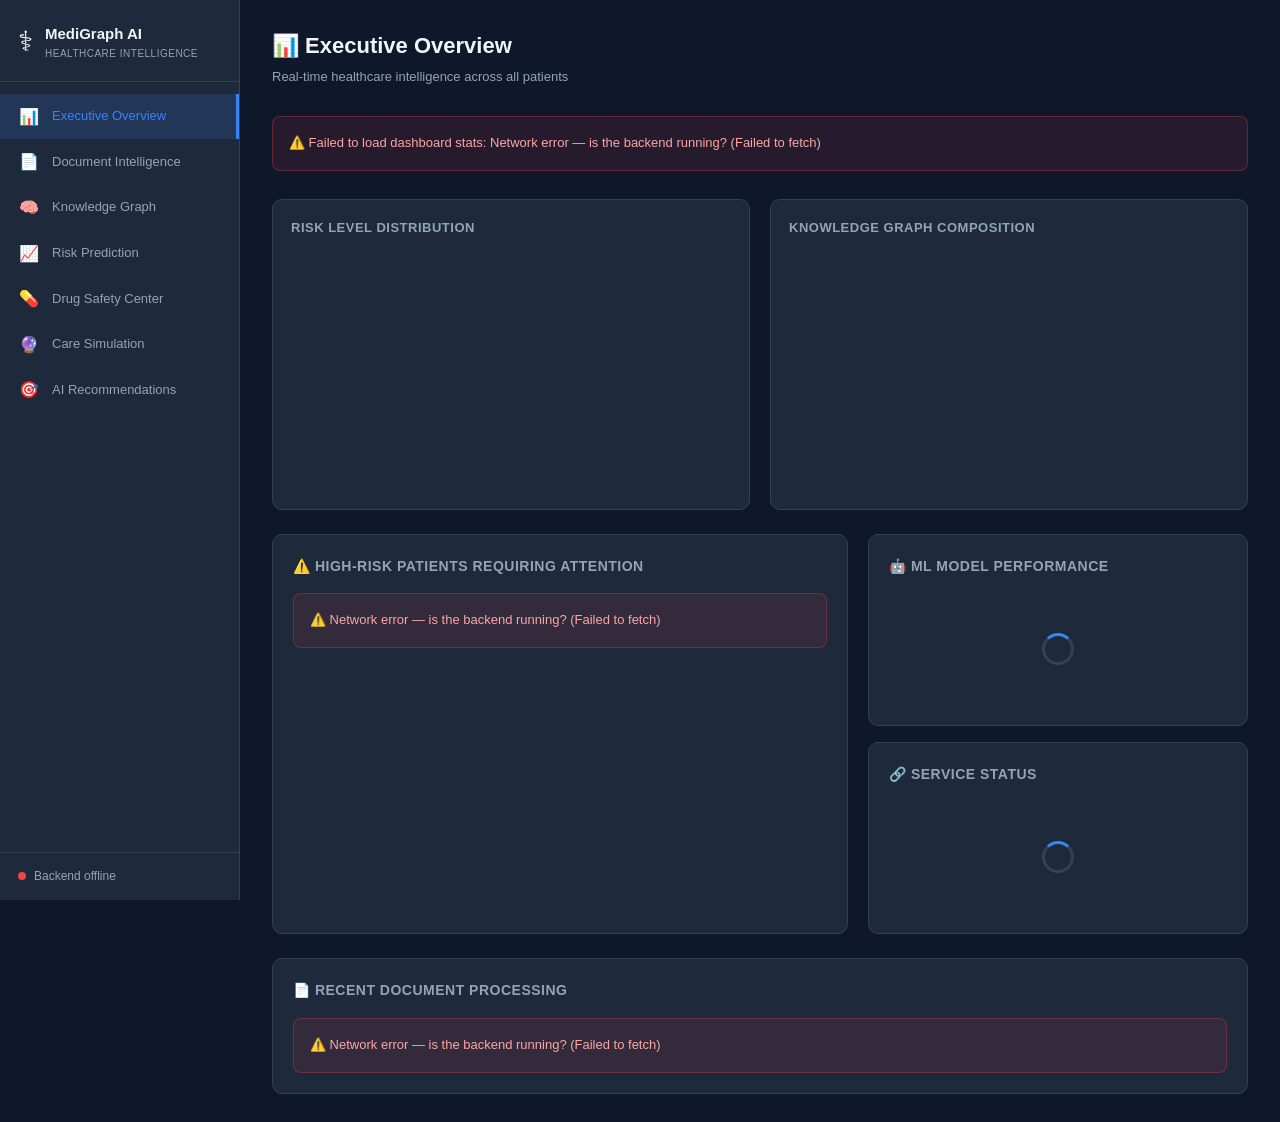
<file: frontend/index.html>
<!DOCTYPE html>
<html lang="en">
<head>
  <meta charset="UTF-8" />
  <meta name="viewport" content="width=device-width, initial-scale=1.0" />
  <title>MediGraph AI — Executive Overview</title>
  <link rel="stylesheet" href="assets/style.css" />
  <script src="https://cdn.plot.ly/plotly-2.27.0.min.js"></script>
</head>
<body>
<div class="app">
  <div id="sidebar"></div>
  <main class="main">

    <!-- Header -->
    <div class="page-header">
      <div class="page-title">📊 Executive Overview</div>
      <div class="page-sub">Real-time healthcare intelligence across all patients</div>
    </div>

    <!-- KPI Cards -->
    <div class="kpi-grid" id="kpi-grid">
      <div class="loader-wrap"><div class="spinner"></div></div>
    </div>

    <!-- Charts Row -->
    <div class="grid-2 mb-24">
      <div class="chart-box">
        <div class="chart-title">Risk Level Distribution</div>
        <div class="chart-inner" id="risk-donut"></div>
      </div>
      <div class="chart-box">
        <div class="chart-title">Knowledge Graph Composition</div>
        <div class="chart-inner" id="kg-bars"></div>
      </div>
    </div>

    <!-- High Risk Patients + Model Metrics -->
    <div class="grid-main-aside">
      <!-- High risk patients table -->
      <div class="card">
        <div class="card-title">⚠️ High-Risk Patients Requiring Attention</div>
        <div id="high-risk-table">
          <div class="loader-wrap"><div class="spinner"></div></div>
        </div>
      </div>

      <!-- System status + model metrics -->
      <div style="display:flex;flex-direction:column;gap:16px">
        <div class="card">
          <div class="card-title">🤖 ML Model Performance</div>
          <div id="model-metrics-box">
            <div class="loader-wrap"><div class="spinner"></div></div>
          </div>
        </div>
        <div class="card">
          <div class="card-title">🔗 Service Status</div>
          <div id="service-status">
            <div class="loader-wrap"><div class="spinner"></div></div>
          </div>
        </div>
      </div>
    </div>

    <!-- Recent Documents -->
    <div class="card mt-24">
      <div class="card-title">📄 Recent Document Processing</div>
      <div id="recent-docs-table"></div>
    </div>

  </main>
</div>

<script src="utils/api.js"></script>
<script src="utils/helpers.js"></script>
<script src="utils/charts.js"></script>
<script src="components/sidebar.js"></script>
<script>
  Sidebar.init("overview");

  async function loadOverview() {
    // 1. Dashboard stats
    try {
      const res  = await API.dashboardStats();
      const data = res.data || {};

      // KPI Cards
      setHTML("kpi-grid", `
        ${kpiCard("👥", "Total Patients",       data.total_patients     || 0, "Registered in system",    "#3B82F6")}
        ${kpiCard("⚠️", "High Risk Patients",   data.high_risk_patients || 0, "HIGH + CRITICAL level",   "#EF4444")}
        ${kpiCard("📄", "Documents Processed",  data.documents_processed|| 0, "PDFs analysed",           "#10B981")}
        ${kpiCard("📊", "Avg Adherence Rate",   (data.avg_adherence_rate||0).toFixed(1)+"%","Across all patients", "#F59E0B")}
        ${kpiCard("🧠", "Graph Nodes",          (data.kg_nodes     || 0).toLocaleString(), "Neo4j knowledge graph", "#7C3AED")}
        ${kpiCard("🔗", "Relationships",        (data.kg_relationships||0).toLocaleString(),"Graph connections", "#0EA5E9")}
      `);

      // Risk donut
      if (data.risk_distribution && Object.keys(data.risk_distribution).length)
        Charts.renderRiskDonut("risk-donut", data.risk_distribution);
      else
        setHTML("risk-donut", `<p class="no-data">No risk data yet — predict risk for patients first</p>`);

      // KG node type bars
      if (data.kg_node_types && Object.keys(data.kg_node_types).length)
        Charts.renderNodeTypeBars("kg-bars", data.kg_node_types);
      else
        setHTML("kg-bars", `<p class="no-data">No graph data yet — upload documents to populate</p>`);

      // Model metrics
      const m = data.model_metrics || {};
      if (m.accuracy) {
        setHTML("model-metrics-box", `
          <div class="grid-2" style="gap:12px">
            ${metricItem("Accuracy",  m.accuracy,  "84%+ target")}
            ${metricItem("F1 Score",  m.f1_score,  "Balance score")}
            ${metricItem("ROC-AUC",   m.roc_auc,   "Discrimination")}
            ${metricItem("Precision", m.precision, "Positive rate")}
          </div>
          <div class="info-box mt-16">
            <b>CV F1:</b> ${m.cv_f1_mean} ± ${m.cv_f1_std} &nbsp;|&nbsp;
            <b>Train:</b> ${m.train_samples} &nbsp;|&nbsp;
            <b>Test:</b> ${m.test_samples}
          </div>
        `);
      } else {
        setHTML("model-metrics-box", `
          <p class="no-data" style="text-align:left">Model not trained yet</p>
          <div class="info-box"><b>Train the model:</b><br><code style="font-size:11px">python -m backend.ml.train_model</code></div>`);
      }

      // Risk trend indicator
      const trendIcon = data.risk_trend === "improving" ? "📉 Improving" : data.risk_trend === "worsening" ? "📈 Worsening" : "➡️ Stable";
      setHTML("service-status", `
        <div style="display:flex;flex-direction:column;gap:10px">
          ${serviceRow("MongoDB",   "✅", "#10B981")}
          ${serviceRow("Neo4j",     "✅", "#10B981")}
          ${serviceRow("Gemini API","✅", "#10B981")}
          ${serviceRow("XGBoost",   m.accuracy ? "✅ Trained" : "⚠️ Not trained", m.accuracy ? "#10B981" : "#F59E0B")}
          <hr class="divider" style="margin:8px 0">
          <div style="font-size:12px;color:var(--sub)">7-day risk trend: <b style="color:var(--text)">${trendIcon}</b></div>
        </div>
      `);

    } catch (err) {
      showError("kpi-grid", `Failed to load dashboard stats: ${err.message}`);
    }

    // 2. High-risk patients
    try {
      const res  = await API.highRiskPatients();
      const list = res.data?.patients || [];
      if (!list.length) {
        setHTML("high-risk-table", `<p class="no-data">No high-risk patients found</p>`);
      } else {
        const rows = list.map(p => [
          `<b>${p.name}</b><br><small class="text-muted">${p.patient_id}</small>`,
          `${p.age} yrs`,
          formatList(p.conditions || []),
          formatScore(p.risk_score),
          riskBadge(p.risk_level),
          formatDate(p.predicted_at),
          `<a class="btn btn-sm btn-outline" href="risk.html">View →</a>`,
        ]);
        setHTML("high-risk-table", `<div class="table-wrap">${buildTable(
          ["Patient","Age","Conditions","Risk Score","Level","Assessed","Action"], rows
        )}</div>`);
      }
    } catch (err) {
      showError("high-risk-table", err.message);
    }

    // 3. Recent documents
    try {
      const res  = await API.getRecentDocs(8);
      const docs = res.data?.documents || [];
      if (!docs.length) {
        setHTML("recent-docs-table", `<p class="no-data">No documents uploaded yet</p>`);
      } else {
        const rows = docs.map(d => [
          d.filename || "—",
          d.patient_id,
          d.document_type?.replace("_"," ") || "—",
          formatScore(d.risk_score),
          riskBadge(d.risk_level || "MODERATE"),
          formatDate(d.uploaded_at),
        ]);
        setHTML("recent-docs-table", `<div class="table-wrap">${buildTable(
          ["File","Patient","Type","Risk Score","Level","Uploaded"], rows
        )}</div>`);
      }
    } catch (err) {
      showError("recent-docs-table", err.message);
    }
  }

  function metricItem(label, val, hint) {
    return `<div style="text-align:center">
      <div style="font-size:22px;font-weight:800;color:var(--blue)">${val ? (val*100).toFixed(1)+"%" : "–"}</div>
      <div style="font-size:11px;font-weight:600;color:var(--sub)">${label}</div>
      <div style="font-size:10px;color:var(--muted)">${hint}</div>
    </div>`;
  }

  function serviceRow(label, status, color) {
    return `<div style="display:flex;justify-content:space-between;font-size:12px">
      <span style="color:var(--sub)">${label}</span>
      <span style="color:${color};font-weight:600">${status}</span>
    </div>`;
  }

  function formatList(arr) {
    if (!arr.length) return '<span class="text-muted">—</span>';
    return arr.slice(0,2).map(c=>`<span class="tag">${c}</span>`).join(" ")+(arr.length>2?` +${arr.length-2}`:"");
  }

  loadOverview();
</script>
</body>
</html>
</file>
<file: frontend/assets/style.css>
/* frontend/assets/style.css — MediGraph AI Dashboard Styles */

/* ── Reset & Variables ─────────────────────────────────────────────────────── */
*, *::before, *::after { box-sizing: border-box; margin: 0; padding: 0; }

:root {
  --bg:        #0F172A;
  --surface:   #1E293B;
  --surface2:  #253347;
  --border:    #334155;
  --text:      #F1F5F9;
  --sub:       #94A3B8;
  --muted:     #64748B;
  --blue:      #3B82F6;
  --green:     #10B981;
  --yellow:    #F59E0B;
  --red:       #EF4444;
  --purple:    #7C3AED;
  --accent:    #0EA5E9;
  --radius:    10px;
  --shadow:    0 4px 24px rgba(0,0,0,.35);
  --sidebar-w: 240px;
  --font:      "Inter", -apple-system, sans-serif;
}

html, body { height: 100%; }
body { font-family: var(--font); background: var(--bg); color: var(--text); font-size: 14px; line-height: 1.6; }
a { color: var(--blue); text-decoration: none; }
a:hover { text-decoration: underline; }
h1,h2,h3,h4 { font-weight: 600; line-height: 1.3; }

/* ── Layout ─────────────────────────────────────────────────────────────────── */
.app { display: flex; min-height: 100vh; }
.main { margin-left: var(--sidebar-w); flex: 1; padding: 28px 32px; max-width: calc(100vw - var(--sidebar-w)); overflow-x: hidden; }

/* ── Sidebar ────────────────────────────────────────────────────────────────── */
#sidebar { position: fixed; top: 0; left: 0; width: var(--sidebar-w); height: 100vh; background: var(--surface); border-right: 1px solid var(--border); display: flex; flex-direction: column; overflow-y: auto; z-index: 100; }
.sidebar-brand { display: flex; align-items: center; gap: 12px; padding: 20px 18px 16px; border-bottom: 1px solid var(--border); }
.brand-icon { font-size: 28px; }
.brand-name { font-size: 15px; font-weight: 700; color: var(--text); }
.brand-sub  { font-size: 10px; color: var(--sub); text-transform: uppercase; letter-spacing: .5px; }
.sidebar-nav { flex: 1; padding: 12px 0; }
.nav-item { display: flex; align-items: center; gap: 12px; padding: 10px 18px; color: var(--sub); font-size: 13px; font-weight: 500; transition: all .15s; cursor: pointer; }
.nav-item:hover  { background: var(--surface2); color: var(--text); text-decoration: none; }
.nav-item.active { background: rgba(59,130,246,.15); color: var(--blue); border-right: 3px solid var(--blue); }
.nav-icon { font-size: 16px; width: 22px; text-align: center; }
.sidebar-footer { padding: 14px 18px; border-top: 1px solid var(--border); display: flex; align-items: center; gap: 8px; font-size: 12px; color: var(--sub); }
.status-dot { width: 8px; height: 8px; border-radius: 50%; background: var(--muted); flex-shrink: 0; }
.status-dot.online   { background: var(--green); box-shadow: 0 0 6px var(--green); }
.status-dot.degraded { background: var(--yellow); }
.status-dot.offline  { background: var(--red); }

/* ── Page header ────────────────────────────────────────────────────────────── */
.page-header { margin-bottom: 28px; }
.page-title  { font-size: 22px; font-weight: 700; color: var(--text); display: flex; align-items: center; gap: 10px; }
.page-sub    { color: var(--sub); font-size: 13px; margin-top: 4px; }

/* ── Cards ───────────────────────────────────────────────────────────────────── */
.card { background: var(--surface); border: 1px solid var(--border); border-radius: var(--radius); padding: 20px; }
.card-title { font-size: 14px; font-weight: 600; color: var(--sub); text-transform: uppercase; letter-spacing: .5px; margin-bottom: 16px; }

/* ── KPI Cards ──────────────────────────────────────────────────────────────── */
.kpi-grid { display: grid; grid-template-columns: repeat(auto-fit, minmax(180px, 1fr)); gap: 16px; margin-bottom: 28px; }
.kpi-card { background: var(--surface); border: 1px solid var(--border); border-radius: var(--radius); padding: 18px 20px; display: flex; align-items: flex-start; gap: 14px; transition: border-color .2s; }
.kpi-card:hover { border-color: var(--blue); }
.kpi-icon  { font-size: 26px; margin-top: 2px; }
.kpi-value { font-size: 26px; font-weight: 700; line-height: 1.1; }
.kpi-label { font-size: 12px; color: var(--sub); margin-top: 2px; }
.kpi-sub   { font-size: 11px; color: var(--muted); margin-top: 4px; }

/* ── Grid layouts ────────────────────────────────────────────────────────────── */
.grid-2 { display: grid; grid-template-columns: 1fr 1fr; gap: 20px; }
.grid-3 { display: grid; grid-template-columns: 1fr 1fr 1fr; gap: 20px; }
.grid-main-aside { display: grid; grid-template-columns: 1fr 380px; gap: 20px; }
@media(max-width:1100px) { .grid-2,.grid-3,.grid-main-aside { grid-template-columns: 1fr; } }

/* ── Chart containers ────────────────────────────────────────────────────────── */
.chart-box { background: var(--surface); border: 1px solid var(--border); border-radius: var(--radius); padding: 18px; }
.chart-box .chart-title { font-size: 13px; font-weight: 600; color: var(--sub); text-transform: uppercase; letter-spacing:.5px; margin-bottom: 12px; }
.chart-inner { min-height: 240px; }

/* ── Badges ──────────────────────────────────────────────────────────────────── */
.badge { display: inline-block; padding: 2px 10px; border-radius: 20px; font-size: 11px; font-weight: 600; text-transform: uppercase; letter-spacing: .4px; }
.badge-low      { background: rgba(16,185,129,.15); color: #10B981; border: 1px solid rgba(16,185,129,.3); }
.badge-moderate { background: rgba(245,158,11,.15); color: #F59E0B; border: 1px solid rgba(245,158,11,.3); }
.badge-high     { background: rgba(239,68,68,.15);  color: #EF4444; border: 1px solid rgba(239,68,68,.3); }
.badge-critical { background: rgba(124,58,237,.15); color: #7C3AED; border: 1px solid rgba(124,58,237,.3); }

/* ── Tags ────────────────────────────────────────────────────────────────────── */
.tag { display: inline-block; background: var(--surface2); border: 1px solid var(--border); border-radius: 6px; padding: 2px 8px; font-size: 11px; color: var(--sub); margin: 2px; }

/* ── Data Table ──────────────────────────────────────────────────────────────── */
.table-wrap { overflow-x: auto; }
.data-table { width: 100%; border-collapse: collapse; font-size: 13px; }
.data-table th { background: var(--surface2); color: var(--sub); font-weight: 600; text-transform: uppercase; font-size: 11px; letter-spacing: .4px; padding: 10px 14px; text-align: left; border-bottom: 1px solid var(--border); }
.data-table td { padding: 10px 14px; border-bottom: 1px solid rgba(51,65,85,.5); vertical-align: middle; }
.data-table tr:hover td { background: rgba(255,255,255,.02); }
.data-table tr:last-child td { border-bottom: none; }

/* ── Forms ───────────────────────────────────────────────────────────────────── */
.form-group { margin-bottom: 16px; }
.form-group label { display: block; font-size: 12px; font-weight: 600; color: var(--sub); text-transform: uppercase; letter-spacing: .4px; margin-bottom: 6px; }
.form-control { width: 100%; background: var(--bg); border: 1px solid var(--border); border-radius: 8px; padding: 10px 14px; color: var(--text); font-size: 13px; font-family: var(--font); transition: border-color .15s; }
.form-control:focus { outline: none; border-color: var(--blue); }
select.form-control { cursor: pointer; }
textarea.form-control { resize: vertical; min-height: 100px; }
.form-row { display: grid; grid-template-columns: 1fr 1fr; gap: 16px; }
.form-row.three { grid-template-columns: 1fr 1fr 1fr; }
.range-wrap { display: flex; align-items: center; gap: 12px; }
input[type=range] { flex: 1; accent-color: var(--blue); }
.range-val { font-weight: 700; color: var(--blue); min-width: 36px; text-align: right; }

/* ── Buttons ─────────────────────────────────────────────────────────────────── */
.btn { display: inline-flex; align-items: center; gap: 6px; padding: 9px 18px; border-radius: 8px; font-size: 13px; font-weight: 600; font-family: var(--font); cursor: pointer; border: none; transition: all .15s; }
.btn-primary  { background: var(--blue);  color: #fff; }
.btn-primary:hover  { background: #2563EB; }
.btn-success  { background: var(--green); color: #fff; }
.btn-success:hover  { background: #059669; }
.btn-danger   { background: var(--red);   color: #fff; }
.btn-danger:hover   { background: #DC2626; }
.btn-outline  { background: transparent; border: 1px solid var(--border); color: var(--text); }
.btn-outline:hover  { border-color: var(--blue); color: var(--blue); }
.btn-sm { padding: 6px 12px; font-size: 12px; }
.btn-full { width: 100%; justify-content: center; }
.btn:disabled { opacity: 0.5; cursor: not-allowed; }

/* ── Intervention priority colors ─────────────────────────────────────────────── */
.priority-immediate  { border-left: 3px solid var(--red);    background: rgba(239,68,68,.05); }
.priority-short_term { border-left: 3px solid var(--yellow); background: rgba(245,158,11,.05); }
.priority-long_term  { border-left: 3px solid var(--green);  background: rgba(16,185,129,.05); }
.intervention-card { padding: 14px 16px; border-radius: 8px; margin-bottom: 12px; }
.intervention-card .priority-label { font-size: 10px; font-weight: 700; text-transform: uppercase; letter-spacing: .5px; margin-bottom: 6px; }
.intervention-card .action { font-size: 14px; font-weight: 600; color: var(--text); margin-bottom: 6px; }
.intervention-card .rationale { font-size: 12px; color: var(--sub); }
.intervention-card .impact { font-size: 12px; color: var(--green); margin-top: 4px; }

/* ── Loader ──────────────────────────────────────────────────────────────────── */
.loader-wrap { display: flex; flex-direction: column; align-items: center; justify-content: center; gap: 14px; padding: 40px; color: var(--sub); font-size: 13px; }
.spinner { width: 32px; height: 32px; border: 3px solid var(--border); border-top-color: var(--blue); border-radius: 50%; animation: spin .7s linear infinite; }
@keyframes spin { to { transform: rotate(360deg); } }

/* ── Error / empty states ────────────────────────────────────────────────────── */
.error-box { background: rgba(239,68,68,.1); border: 1px solid rgba(239,68,68,.3); border-radius: 8px; padding: 16px; color: #FCA5A5; font-size: 13px; }
.no-data { color: var(--muted); font-size: 13px; padding: 24px; text-align: center; }
.text-muted { color: var(--muted); }
.text-green { color: var(--green); }
.text-red   { color: var(--red); }
.text-blue  { color: var(--blue); }

/* ── Info boxes ──────────────────────────────────────────────────────────────── */
.info-box { background: rgba(59,130,246,.08); border: 1px solid rgba(59,130,246,.2); border-radius: 8px; padding: 14px 16px; font-size: 13px; color: var(--sub); margin-top: 12px; }
.info-box b { color: var(--text); }
.warning-box { background: rgba(245,158,11,.08); border: 1px solid rgba(245,158,11,.2); border-radius: 8px; padding: 14px 16px; font-size: 13px; color: #FCD34D; }
.success-box { background: rgba(16,185,129,.08); border: 1px solid rgba(16,185,129,.2); border-radius: 8px; padding: 14px 16px; font-size: 13px; color: #6EE7B7; }

/* ── Patient selector ────────────────────────────────────────────────────────── */
.patient-selector { display: flex; align-items: center; gap: 12px; margin-bottom: 24px; flex-wrap: wrap; }
.patient-selector label { font-size: 13px; color: var(--sub); font-weight: 600; }
.patient-selector select { min-width: 220px; }

/* ── File upload zone ────────────────────────────────────────────────────────── */
.upload-zone { border: 2px dashed var(--border); border-radius: 12px; padding: 36px; text-align: center; cursor: pointer; transition: all .2s; }
.upload-zone:hover, .upload-zone.drag-over { border-color: var(--blue); background: rgba(59,130,246,.05); }
.upload-zone .upload-icon { font-size: 40px; margin-bottom: 12px; }
.upload-zone p { color: var(--sub); font-size: 13px; }
.upload-zone .upload-hint { color: var(--muted); font-size: 11px; margin-top: 6px; }

/* ── Graph visualization ─────────────────────────────────────────────────────── */
.graph-container { background: var(--bg); border: 1px solid var(--border); border-radius: var(--radius); overflow: hidden; position: relative; }
#graph-canvas { width: 100%; height: 480px; }
.graph-legend { display: flex; flex-wrap: wrap; gap: 12px; padding: 12px 16px; border-top: 1px solid var(--border); }
.legend-item { display: flex; align-items: center; gap: 6px; font-size: 11px; color: var(--sub); }
.legend-dot { width: 10px; height: 10px; border-radius: 50%; }

/* ── Score gauge ring ────────────────────────────────────────────────────────── */
.risk-gauge { display: flex; flex-direction: column; align-items: center; gap: 8px; padding: 20px; }
.gauge-ring { width: 140px; height: 140px; position: relative; }
.gauge-ring svg { transform: rotate(-90deg); }
.gauge-ring .gauge-bg   { fill: none; stroke: var(--border); stroke-width: 12; }
.gauge-ring .gauge-fill { fill: none; stroke-width: 12; stroke-linecap: round; transition: stroke-dashoffset .6s ease, stroke .4s; }
.gauge-ring .gauge-text { position: absolute; inset: 0; display: flex; flex-direction: column; align-items: center; justify-content: center; }
.gauge-score { font-size: 28px; font-weight: 800; }
.gauge-label { font-size: 11px; color: var(--sub); }

/* ── Scenario cards ──────────────────────────────────────────────────────────── */
.scenario-grid { display: grid; grid-template-columns: repeat(auto-fit, minmax(200px, 1fr)); gap: 16px; }
.scenario-card { background: var(--surface); border: 1px solid var(--border); border-radius: var(--radius); padding: 18px; text-align: center; transition: border-color .2s; }
.scenario-card:hover { border-color: var(--blue); }
.scenario-card .s-label { font-size: 14px; font-weight: 700; margin-bottom: 8px; }
.scenario-card .s-score { font-size: 36px; font-weight: 800; line-height: 1; margin-bottom: 6px; }
.scenario-card .s-desc  { font-size: 11px; color: var(--sub); margin-bottom: 10px; }
.scenario-card .s-outcome { font-size: 11px; color: var(--sub); font-style: italic; }

/* ── Toast ───────────────────────────────────────────────────────────────────── */
#toast-container { position: fixed; bottom: 24px; right: 24px; z-index: 999; display: flex; flex-direction: column; gap: 8px; }
.toast { padding: 12px 18px; border-radius: 8px; font-size: 13px; font-weight: 500; max-width: 340px; box-shadow: var(--shadow); animation: slideIn .25s ease; }
.toast-info    { background: var(--surface); border: 1px solid var(--border); color: var(--text); }
.toast-success { background: rgba(16,185,129,.2); border: 1px solid var(--green); color: #6EE7B7; }
.toast-error   { background: rgba(239,68,68,.2);  border: 1px solid var(--red);   color: #FCA5A5; }
.toast.fade-out { opacity: 0; transition: opacity .4s; }
@keyframes slideIn { from { transform: translateX(40px); opacity: 0; } to { transform: translateX(0); opacity: 1; } }

/* ── Misc utilities ──────────────────────────────────────────────────────────── */
.flex { display: flex; }
.flex-center { display: flex; align-items: center; justify-content: center; }
.gap-12 { gap: 12px; }
.mb-16 { margin-bottom: 16px; }
.mb-24 { margin-bottom: 24px; }
.mt-16 { margin-top: 16px; }
.mt-24 { margin-top: 24px; }
.p-16 { padding: 16px; }
.fw-700 { font-weight: 700; }
.fs-12 { font-size: 12px; }
.fs-13 { font-size: 13px; }
.w-full { width: 100%; }
hr.divider { border: none; border-top: 1px solid var(--border); margin: 20px 0; }
</file>
